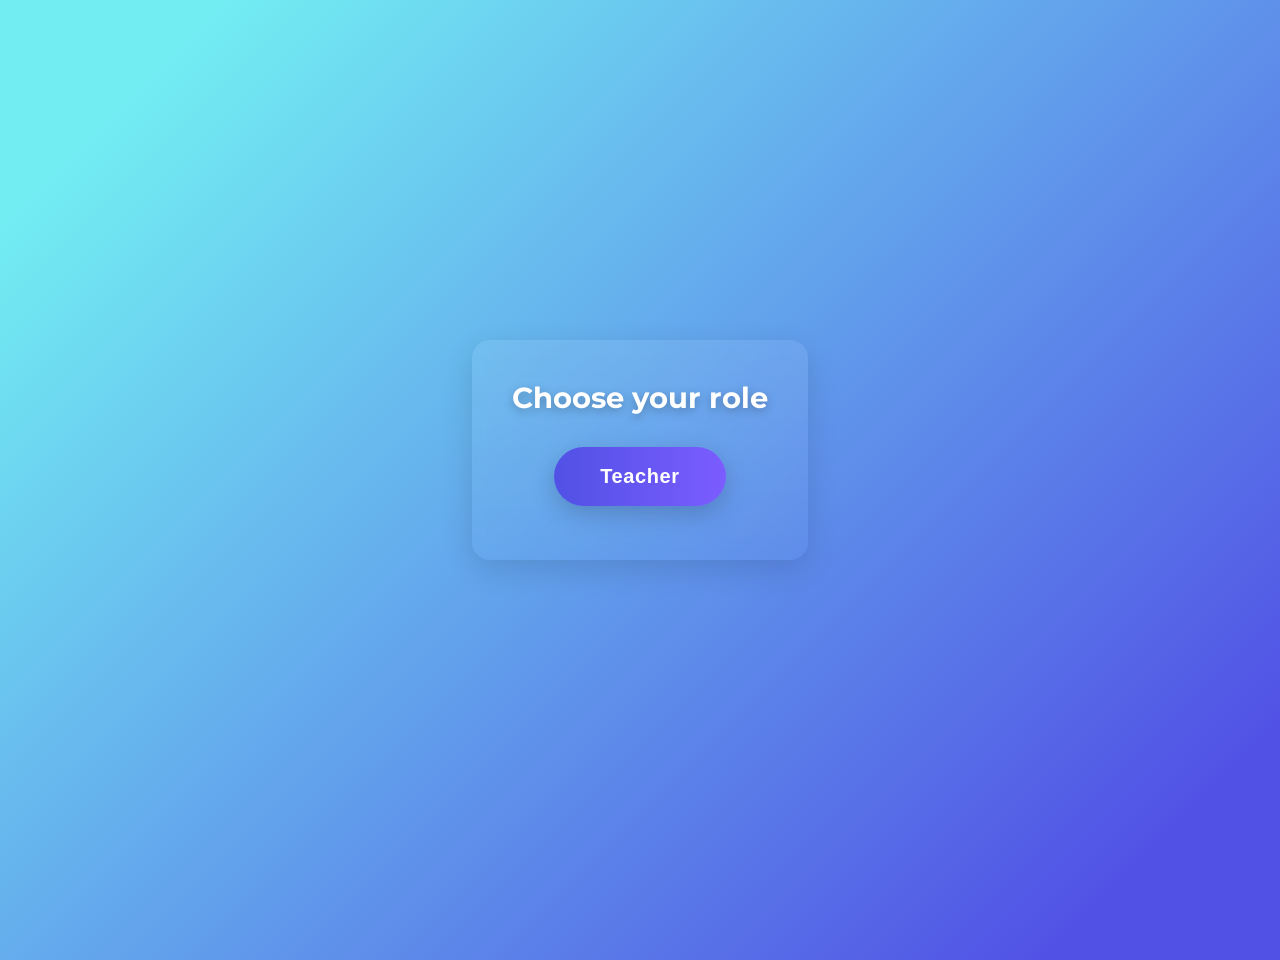
<file: index.html>
<!DOCTYPE html>
<html lang="en">
<head>
<meta charset="utf-8" />
<meta name="viewport" content="width=device-width,initial-scale=1" />
<title>Automated Timetable Generator</title>
<link href="https://fonts.googleapis.com/css2?family=Montserrat:wght@400;600&display=swap" rel="stylesheet" />
<link rel="stylesheet" href="style.css" />
</head>
<body>

  <!-- Landing -->
  <div id="landingScreen">
    <div class="landing-inner">
      <h1 style="margin:0 0 18px 0; color: #fff; text-shadow: 0 3px 10px rgba(0,0,0,0.25)">Choose your role</h1>
      <button id="teacherBtn" class="role-btn teacher">Teacher</button>
       <button id="studentBtn" class="role-btn student">Student</button>
    </div>
  </div>

  <!-- Student placeholder -->
  <div id="studentPage" class="hidden">
    <div class="message">Under Construction</div>
  </div>

  <!-- Teacher Interface -->
  <div class="container hidden" id="teacherContainer">
    <h1>Automated Timetable Generator</h1>

    <div class="form-grid">
      <div>
        <label for="teacherNameInput">Teacher Name</label>
        <input type="text" id="teacherNameInput" placeholder="Enter teacher full name" />
      </div>

      <div>
        <label for="departmentDropdown">Department</label>
        <select id="departmentDropdown">
          <option value="">-- Select Department --</option>
          <option value="CSE">Computer Science & Engineering</option>
          <option value="ECE">Electronics & Communication Engineering</option>
          <option value="ME">Mechanical Engineering</option>
          <option value="CE">Civil Engineering</option>
        </select>
      </div>

      <!-- Class is no longer requested from teacher -->

      <div>
        <label style="display:flex;align-items:center;">
          <input type="checkbox" id="commonSubjectCheckbox" style="margin-right:8px;" />
          <span>This is a common subject (Linear Algebra, Life skills)</span>
        </label>
      </div>

      <div>
        <label for="subjectDropdown">Subject</label>
        <select id="subjectDropdown">
          <option value="">-- Select Subject --</option>
          <!-- populated dynamically -->
        </select>
      </div>

      <div>
        <label for="datePicker">Date (select day teacher will teach - add multiple entries for multiple dates)</label>
        <input type="date" id="datePicker" />
      </div>

      <div class="full-width">
        <label for="availableTimeSlots">Suggested Time Slots (optional — scheduler ignores strict availability; used as hints)</label>
        <select id="availableTimeSlots" multiple>
          <option value="09:00-10:00">09:00-10:00 (P1)</option>
          <option value="10:00-11:00">10:00-11:00 (P2)</option>
          <option value="11:00-12:00">11:00-12:00 (P3)</option>
          <option value="12:00-13:00">12:00-13:00 (Lunch — ignored)</option>
          <option value="13:00-14:00">13:00-14:00 (P5)</option>
          <option value="14:00-15:00">14:00-15:00 (P6)</option>
          <option value="15:00-16:00">15:00-16:00 (P7)</option>
          <option value="16:00-17:00">16:00-17:00 (P8)</option>
        </select>
      </div>
    </div>

    <button id="addOrUpdateTeacherBtn">Add/Update Teacher Profile</button>

    <div id="teacherProfiles"></div>

    <button id="generateBtn">Generate Timetable</button>
    <div id="timetableOutput"></div>
  </div>

<script>
/* ---------------------------
   Configuration & Data
   --------------------------- */
const departmentClasses = {
  CSE: ["Computer Science", "Data Science", "AI & ML"],
  ECE: ["Electronics & Communication", "EEE", "Mechatronics"],
  ME: ["Mechanical Engineering"],
  CE: ["Civil Engineering"]
};

const departmentSubjects = {
  CSE: ["Programming in C", "Data Structures", "Algorithms", "Operating Systems", "Database Systems"],
  ECE: ["Digital Electronics", "Signal Processing", "Communication Systems", "Microprocessors"],
  ME: ["Fluid Mechanics", "Thermodynamics", "Machine Design", "Kinematics"],
  CE: ["Structural Analysis", "Geotechnical Engineering", "Surveying", "Construction Materials"]
};


const commonSubjects = ["Linear Algebra", "Life skills"];

const subjectWeeklyRequirement = {
  "Programming in C": 4,
  "Data Structures": 3,
  "Algorithms": 3,
  "Operating Systems": 2,
  "Database Systems": 2,
  "Digital Electronics": 3,
  "Signal Processing": 3,
  "Communication Systems": 2,
  "Microprocessors": 2,
  "Fluid Mechanics": 3,
  "Thermodynamics": 2,
  "Machine Design": 2,
  "Kinematics": 2,
  "Structural Analysis": 2,
  "Geotechnical Engineering": 2,
  "Surveying": 2,
  "Construction Materials": 2,
  "Linear Algebra": 3,
  "Life skills": 1
};


// Periods: index 0..7, index 3 is Lunch
const PERIODS = [
  { idx:0, label: "09:00-10:00" },
  { idx:1, label: "10:00-11:00" },
  { idx:2, label: "11:00-12:00" },
  { idx:3, label: "12:00-13:00 (Lunch)" },
  { idx:4, label: "13:00-14:00" },
  { idx:5, label: "14:00-15:00" },
  { idx:6, label: "15:00-16:00" },
  { idx:7, label: "16:00-17:00" }
];

// teacher data store
// { name: { department, subjects:Set, commonSubjects:Set, dates:Set, suggestedSlots:Set } }
const teachersData = {};

/* ---------------------------
   UI wiring: landing, role
   --------------------------- */
const landing = document.getElementById('landingScreen');
const teacherContainer = document.getElementById('teacherContainer');
const studentPage = document.getElementById('studentPage');
const teacherBtn = document.getElementById('teacherBtn');
const studentBtn = document.getElementById('studentBtn');

teacherBtn.addEventListener('click', () => {
  landing.classList.add('hidden');
  studentPage.classList.add('hidden');
  teacherContainer.classList.remove('hidden');
  window.scrollTo({ top: 0, behavior: 'smooth' });
});
studentBtn.addEventListener('click', () => {
  landing.classList.add('hidden');
  teacherContainer.classList.add('hidden');
  studentPage.classList.remove('hidden');
  window.scrollTo({ top: 0, behavior: 'smooth' });
});

/* ---------------------------
   Subject dropdown population & department class mapping
   --------------------------- */
const deptSelect = document.getElementById('departmentDropdown');
const subjectSelect = document.getElementById('subjectDropdown');
const commonCheckbox = document.getElementById('commonSubjectCheckbox');

function populateSubjects(dept, commonOnly=false) {
  subjectSelect.innerHTML = '<option value="">-- Select Subject --</option>';
  if (commonOnly) {
    commonSubjects.forEach(s => {
      const opt = document.createElement('option');
      opt.value = s; opt.textContent = s;
      subjectSelect.appendChild(opt);
    });
    return;
  }
  if (!dept || !departmentSubjects[dept]) return;
  departmentSubjects[dept].forEach(s => {
    const opt = document.createElement('option');
    opt.value = s; opt.textContent = s;
    subjectSelect.appendChild(opt);
  });
}

deptSelect.addEventListener('change', () => {
  const d = deptSelect.value;
  if (commonCheckbox.checked) {
    populateSubjects(null, true);
  } else {
    populateSubjects(d, false);
  }
});
commonCheckbox.addEventListener('change', () => {
  const d = deptSelect.value;
  if (commonCheckbox.checked) populateSubjects(null, true);
  else populateSubjects(d, false);
});
populateSubjects(null, false);

/* ---------------------------
   Add teacher profile (no class input)
   --------------------------- */
function addOrUpdateTeacherProfile() {
  const name = document.getElementById('teacherNameInput').value.trim();
  const dept = deptSelect.value;
  const subject = subjectSelect.value;
  const date = document.getElementById('datePicker').value;
  const suggested = Array.from(document.getElementById('availableTimeSlots').selectedOptions).map(o => o.value);
  const isCommon = commonCheckbox.checked;

  if (!name || !dept || !subject || !date) {
    alert('Please fill teacher name, department, subject and date.');
    return;
  }

  if (!teachersData[name]) {
    teachersData[name] = {
      department: dept,
      subjects: new Set(),
      commonSubjects: new Set(),
      dates: new Set(),
      suggestedSlots: new Set()
    };
  }

  if (isCommon) teachersData[name].commonSubjects.add(subject);
  else teachersData[name].subjects.add(subject);

  teachersData[name].dates.add(date);
  suggested.forEach(s => teachersData[name].suggestedSlots.add(s));

  // clear most fields (keep department so next entry is quicker)
  document.getElementById('teacherNameInput').value = '';
  subjectSelect.selectedIndex = 0;
  document.getElementById('datePicker').value = '';
  document.getElementById('availableTimeSlots').selectedIndex = -1;
  commonCheckbox.checked = false;

  renderTeacherProfiles();
}

/* ---------------------------
   Render teacher profiles
   --------------------------- */
function renderTeacherProfiles() {
  const container = document.getElementById('teacherProfiles');
  container.innerHTML = '<h2>Teacher Profiles</h2>';
  if (Object.keys(teachersData).length === 0) {
    container.innerHTML += '<p>No teacher profiles yet.</p>';
    return;
  }

  Object.entries(teachersData).forEach(([name, data]) => {
    const card = document.createElement('div'); card.className = 'teacher-profile';
    const header = document.createElement('div'); header.className = 'profile-header';
    const title = document.createElement('strong'); title.textContent = `${name} (${data.department})`;
    const btn = document.createElement('button'); btn.className='showhide-btn'; btn.textContent='Show/Hide';
    btn.onclick = ()=> toggleDetails(name);
    header.appendChild(title); header.appendChild(btn);

    const details = document.createElement('div'); details.className='teacher-details'; details.id = `details-${name}`; details.style.display='none';
    details.innerHTML = `
      <p><b>Dept subjects:</b> ${Array.from(data.subjects).join(', ') || '—'}</p>
      <p><b>Common subjects:</b> ${Array.from(data.commonSubjects).join(', ') || '—'}</p>
      <p><b>Dates:</b> ${Array.from(data.dates).join(', ')}</p>
      <p><b>Suggested slots:</b> ${Array.from(data.suggestedSlots).join(', ') || '—'}</p>
    `;
    card.appendChild(header); card.appendChild(details); container.appendChild(card);
  });
}
function toggleDetails(name) {
  const el = document.getElementById(`details-${name}`);
  el.style.display = el.style.display === 'none' ? 'block' : 'none';
}

/* ---------------------------
   CSP scheduler:
   - Variables: for each teacher × date × period (except lunch)
   - Domain: assign to (class,subject) that teacher can teach OR 'free'
   - Hard constraints: no class double-booking; teacher max 7/day; subject weekly requirement not exceeded
   - Soft preference: avoid same class consecutively for same teacher
   --------------------------- */

function generateTimetable() {
  const output = document.getElementById('timetableOutput');
  output.innerHTML = '';

  // collect classes (universe) and dates
  const allClasses = Object.values(departmentClasses).flat();
  const datesSet = new Set();
  Object.values(teachersData).forEach(td => td.dates.forEach(d=>datesSet.add(d)));
  const dates = Array.from(datesSet).sort();

  if (Object.keys(teachersData).length === 0 || dates.length === 0) {
    output.textContent = 'Add teacher profiles with dates before generating timetable.';
    return;
  }

  // Build variables: one per teacher × date × period (skip lunch)
  const variables = []; // each: { teacher, date, period, label }
  for (const [teacher, tdata] of Object.entries(teachersData)) {
    for (const date of Array.from(tdata.dates)) {
      for (const p of PERIODS) {
        if (p.idx === 3) continue; // skip lunch
        variables.push({ teacher, date, period: p.idx, periodLabel: p.label });
      }
    }
  }

  // Precompute teacher-subject-class options (domain building)
  const teacherOptions = {}; // teacher -> array of {subject, class, isCommon}
for (const [teacher, tdata] of Object.entries(teachersData)) {
  const opts = [];
  const dept = tdata.department;
  const deptClasses = departmentClasses[dept] || [];
  const subjList = Array.from(tdata.subjects);

  // round-robin subject-class distribution
  for (let i = 0; i < deptClasses.length; i++) {
    for (let j = 0; j < subjList.length; j++) {
      opts.push({ subject: subjList[j], class: deptClasses[i], isCommon:false });
    }
  }

  // add common subjects for all classes
  for (const s of tdata.commonSubjects) {
    allClasses.forEach(cls => opts.push({ subject: s, class: cls, isCommon: true }));
  }

  teacherOptions[teacher] = opts;
}

  // Domains: for each variable index i -> array of options (assign or free)
  const domains = new Map();
  variables.forEach((v,i) => {
    const opts = [];
    const t = v.teacher;
    if (teacherOptions[t]) {
      teacherOptions[t].forEach(o => opts.push({ type:'assign', teacher:t, subject:o.subject, class:o.class }));
    }
    // include a free option (teachers can have up to 1 free per day; will be enforced)
    opts.push({ type:'free' });
    domains.set(i, opts);
  });

  // helper: subject count per class across all dates (to not exceed weekly req)
  const subjectCountByClass = {}; // key: `${cls}||${subject}` -> count
  const incSubject = (cls, sub) => { const k=`${cls}||${sub}`; subjectCountByClass[k]=(subjectCountByClass[k]||0)+1; };
  const decSubject = (cls, sub) => { const k=`${cls}||${sub}`; subjectCountByClass[k]=(subjectCountByClass[k]||1)-1; };

  // assignment map varIndex -> option
  const assignment = new Map();

  // helper to count teacher's assigned teach slots on a date
  function teacherAssignedCountOnDate(teacher, date) {
    let c=0;
    for (const [vi,opt] of assignment) {
      if (opt.type==='assign') {
        const v = variables[vi];
        if (v.teacher===teacher && v.date===date) c++;
      }
    }
    return c;
  }

  // helper to see if a class is already booked at date+period
  function classBookedAt(cls, date, period) {
    for (const [vi,opt] of assignment) {
      if (opt.type==='assign') {
        const v = variables[vi];
        if (v.date===date && v.period===period && opt.class===cls) return true;
      }
    }
    return false;
  }

  // Hard limits
  const MAX_TEACH_PER_DAY = 7; // cannot exceed
  const MIN_TEACH_PER_DAY = 6; // soft requirement: attempt to reach 7; allow minimum 6 (keeps solver flexible). If you want strict 7 set to 7.

  // Check consistency for choosing option at variable varIndex
  function isConsistent(varIndex, option) {
    const v = variables[varIndex];
    const teacher = v.teacher;
    const date = v.date;
    const period = v.period;

    if (option.type === 'free') {
      // ensure teacher won't fall below MIN if too many frees will remain - but this is checked globally later; here we allow free
      // to prune impossible states: if teacher already has MAX assigned, free is fine; if assigned count + remaining unassigned slots < MIN then fail
      const assignedCount = teacherAssignedCountOnDate(teacher, date);
      // compute remaining vars for this teacher+date excluding varIndex
      let remaining = 0;
      for (let i=0;i<variables.length;i++) {
        if (i===varIndex) continue;
        const vv = variables[i];
        if (vv.teacher===teacher && vv.date===date && !assignment.has(i)) remaining++;
      }
      // maximal teachable if we assign everything else = assignedCount + remaining
      if (assignedCount + remaining < MIN_TEACH_PER_DAY) return false;
      return true;
    }

    // option.type === 'assign'
    // 1) class not double-booked at date+period
    if (classBookedAt(option.class, v.date, v.period)) return false;

    // 2) teacher cannot exceed MAX per day
    const assignedCount = teacherAssignedCountOnDate(teacher, date);
    if (assignedCount + 1 > MAX_TEACH_PER_DAY) return false;

    // 3) subject weekly requirement for this class must not be exceeded
    const req = subjectWeeklyRequirement[option.subject];
    if (req !== undefined) {
      const current = subjectCountByClass[`${option.class}||${option.subject}`] || 0;
      if (current + 1 > req) return false;
    }

    return true;
  }

  // MRV heuristic: pick unassigned variable with fewest currently-consistent options
  function selectUnassignedVar() {
    let best = null;
    let bestCount = Infinity;
    for (let i=0;i<variables.length;i++) {
      if (assignment.has(i)) continue;
      const dom = domains.get(i);
      let count = 0;
      for (const opt of dom) {
        if (isConsistent(i,opt)) count++;
      }
      if (count < bestCount) { bestCount = count; best = i; }
      if (bestCount === 0) break;
    }
    return best;
  }

  // ordering options: prefer assignments over free; prefer assigning to a class != previous period's class (soft preference)
  function orderedOptionsFor(varIndex) {
    const v = variables[varIndex];
    const t = v.teacher;
    const date = v.date;
    const period = v.period;

    const dom = domains.get(varIndex);
    const assigns = [];
    const frees = [];
    dom.forEach(opt => {
      if (opt.type==='free') frees.push(opt);
      else assigns.push(opt);
    });

    // compute previous period assigned class for this teacher (if any)
    const prevPeriod = period - 1;
    let prevClass = null;
    for (const [vi,opt] of assignment) {
      if (opt.type==='assign') {
        const vv = variables[vi];
        if (vv.teacher===t && vv.date===date && vv.period===prevPeriod) {
          prevClass = opt.class; break;
        }
      }
    }

    // sort assigns: prefer those not equal to prevClass and prefer teachers with lower load this date (balance)
    assigns.sort((a,b) => {
      const aSame = (a.class === prevClass) ? 1 : 0;
      const bSame = (b.class === prevClass) ? 1 : 0;
      if (aSame !== bSame) return aSame - bSame; // prefer different class (aSame 0 is better)
      // otherwise prefer option that doesn't cause teacher to be overloaded (lower teacher load)
      const loadA = teacherAssignedCountOnDate(a.teacher, date);
      const loadB = teacherAssignedCountOnDate(b.teacher, date);
      return loadA - loadB;
    });

    return assigns.concat(frees);
  }

  // backtracking search
  let nodes = 0;
  function backtrack() {
    nodes++;
    if (assignment.size === variables.length) {
      // final check: each teacher/date must have at least MIN_TEACH_PER_DAY assigned
      const teacherDateCounts = {};
      for (const [vi,opt] of assignment) {
        if (opt.type === 'assign') {
          const v = variables[vi];
          const key = `${opt.teacher}||${v.date}`;
          teacherDateCounts[key] = (teacherDateCounts[key] || 0) + 1;
        }
      }
      for (const [tname, tdata] of Object.entries(teachersData)) {
        for (const date of Array.from(tdata.dates)) {
          const key = `${tname}||${date}`;
          const cnt = teacherDateCounts[key] || 0;
          if (cnt < MIN_TEACH_PER_DAY) return false; // fail this solution
        }
      }
      return true;
    }

    const varIndex = selectUnassignedVar();
    if (varIndex === null) return false;
    const options = orderedOptionsFor(varIndex);
    if (options.length === 0) return false;

    for (const opt of options) {
      if (!isConsistent(varIndex, opt)) continue;

      // apply
      assignment.set(varIndex, opt);
      if (opt.type === 'assign') incSubject(opt.class, opt.subject);

      const ok = backtrack();
      if (ok) return true;

      // undo
      if (opt.type === 'assign') decSubject(opt.class, opt.subject);
      assignment.delete(varIndex);
    }
    return false;
  }

  const found = backtrack();

  if (!found) {
    output.textContent = 'No valid timetable found with current constraints and inputs.';
    return;
  }

  // Build teacher schedules per date
  const teacherSchedules = {};
  for (const t of Object.keys(teachersData)) {
    teacherSchedules[t] = {};
    Array.from(teachersData[t].dates).forEach(d => {
      teacherSchedules[t][d] = {};
      PERIODS.forEach(p => {
        if (p.idx === 3) teacherSchedules[t][d][p.idx] = { type:'lunch', label:p.label };
        else teacherSchedules[t][d][p.idx] = { type:'free', label:p.label };
      });
    });
  }

  // Fill assignment
  for (const [vi,opt] of assignment) {
    const v = variables[vi];
    if (opt.type === 'assign') {
      teacherSchedules[opt.teacher][v.date][v.period] = { type:'class', subject:opt.subject, class:opt.class, label:PERIODS[v.period].label };
    }
  }

  // Render schedules: one card per teacher
  const container = document.createElement('div');
  container.className = 'timetable-container';

  for (const [teacher, datesObj] of Object.entries(teacherSchedules)) {
    const section = document.createElement('div'); section.className = 'teacher-section';
    const title = document.createElement('h3'); title.textContent = teacher; section.appendChild(title);

    // for each date
    const dates = Array.from(Object.keys(datesObj)).sort();
    for (const date of dates) {
      const dTitle = document.createElement('h4'); dTitle.textContent = `Date: ${date}`; section.appendChild(dTitle);

      const table = document.createElement('table'); table.className = 'timetable-table';
      table.innerHTML = `<thead>
        <tr><th>Period</th><th>Time</th><th>Assignment</th><th>Class</th></tr>
      </thead><tbody></tbody>`;
      const tbody = table.querySelector('tbody');

      for (const p of PERIODS) {
        const row = document.createElement('tr');
        const cperiod = document.createElement('td'); cperiod.textContent = `P${p.idx+1}`;
        const ctime = document.createElement('td'); ctime.textContent = p.label;
        const cassign = document.createElement('td'); const cclass = document.createElement('td');
        const slot = datesObj[date][p.idx];
        if (!slot) {
          cassign.textContent = '—'; cclass.textContent = '—';
        } else if (slot.type === 'lunch') {
          cassign.textContent = 'Lunch'; cclass.textContent = '—';
        } else if (slot.type === 'free') {
          cassign.textContent = 'Free Hour'; cclass.textContent = '—';
        } else if (slot.type === 'class') {
          cassign.textContent = slot.subject; cclass.textContent = slot.class;
        }
        row.appendChild(cperiod); row.appendChild(ctime); row.appendChild(cassign); row.appendChild(cclass);
        tbody.appendChild(row);
      }

      section.appendChild(table);
    }

    container.appendChild(section);
  }

  output.appendChild(container);
}

/* ---------------------------
   Hook buttons
   --------------------------- */
document.getElementById('addOrUpdateTeacherBtn').addEventListener('click', addOrUpdateTeacherProfile);
document.getElementById('generateBtn').addEventListener('click', generateTimetable);

</script>
</body>
</html>
</file>
<file: style.css>
body {
  font-family: 'Montserrat', sans-serif;
  background: linear-gradient(135deg, #72edf2 10%, #5151e5 90%);
  padding: 30px;
  color: #333;
  display: flex;
  justify-content: center;
  min-height: 100vh;
  margin: 0;
}

/* === MAIN CONTAINER === */
.container {
  background: #fff;
  border-radius: 15px;
  box-shadow: 0 16px 40px rgba(0, 0, 0, 0.1);
  padding: 35px 45px;
  max-width: 540px;
  width: 100%;
  overflow-y: auto;
}

h1 {
  font-size: 1.8rem;
  text-align: center;
  color: #2b2b88;
  margin-bottom: 25px;
  font-weight: 700;
}

h2 {
  font-size: 1.2rem;
  color: #4b4b9b;
  margin-bottom: 10px;
  border-bottom: 1px solid #72edf2;
  padding-bottom: 4px;
}

/* === FORM GRID === */
.form-grid {
  display: grid;
  grid-template-columns: 1fr 1fr;
  gap: 14px 16px;
  margin-bottom: 20px;
}

.form-grid .full-width {
  grid-column: span 2;
}

label {
  font-weight: 500;
  color: #333;
  margin-bottom: 5px;
  display: block;
}

input[type="text"], input[type="date"], select {
  border: 2px solid #ddd;
  border-radius: 8px;
  padding: 10px 13px;
  font-size: 15px;
  width: 100%;
  transition: border-color 0.3s ease, box-shadow 0.3s ease;
  background: #fff;
}

input[type="text"]:focus, input[type="date"]:focus, select:focus {
  border-color: #5151e5;
  box-shadow: 0 0 6px #72edf2aa;
}

select[multiple] {
  height: 120px;
  background: #fafaff;
  overflow-y: auto;
  border-radius: 8px;
}

/* === BUTTONS === */
button {
  background: linear-gradient(90deg, #5151e5, #7b5cff);
  color: #fff;
  font-weight: 600;
  border: none;
  padding: 12px 22px;
  border-radius: 10px;
  font-size: 15px;
  cursor: pointer;
  transition: all 0.3s ease;
  box-shadow: 0 6px 18px rgba(81,81,229,0.3);
}
button:hover {
  transform: translateY(-2px);
  box-shadow: 0 8px 24px rgba(81,81,229,0.4);
}

#addOrUpdateTeacherBtn, #generateBtn {
  width: 100%;
  margin-top: 18px;
}

/* === TEACHER PROFILE === */
.teacher-profile {
  background: #f9f9ff;
  border: 1px solid #ddd;
  border-radius: 10px;
  padding: 12px 14px;
  margin-bottom: 12px;
}

.profile-header {
  display: flex;
  align-items: center;
  justify-content: space-between;
}

.showhide-btn {
  background: linear-gradient(90deg, #5151e5, #7b5cff);
  color: white;
  border: none;
  border-radius: 8px;
  font-size: 13px;
  padding: 6px 12px;
  cursor: pointer;
  box-shadow: none;
  font-weight: 600;
}

.teacher-details {
  margin-top: 8px;
  font-size: 14px;
  color: #444;
}

.hidden {
  display: none !important;
}

/* === LANDING PAGE === */
#landingScreen {
  position: absolute;
  inset: 0;
  display: flex;
  align-items: center;
  justify-content: center;
  padding: 20px;
}

.landing-inner {
  text-align: center;
  backdrop-filter: blur(6px);
  padding: 40px;
  border-radius: 18px;
  background: linear-gradient(180deg, rgba(255,255,255,0.08), rgba(255,255,255,0.02));
  box-shadow: 0 10px 30px rgba(0,0,0,0.12);
}

.role-btn {
  display: inline-block;
  padding: 18px 46px;
  margin: 14px;
  border-radius: 999px;
  border: none;
  font-size: 20px;
  font-weight: 700;
  color: white;
  cursor: pointer;
  transition: transform 0.18s ease, box-shadow 0.18s ease;
  letter-spacing: 0.6px;
  box-shadow: 0 8px 24px rgba(0,0,0,0.18);
}

.role-btn.teacher {
  background: linear-gradient(90deg, #5151e5, #7b5cff);
}
.role-btn.student {
  background: linear-gradient(90deg, #72edf2, #4ec0ff);
}
.role-btn:hover {
  transform: translateY(-6px);
}

#studentPage {
  position: absolute;
  inset: 0;
  display: flex;
  align-items: center;
  justify-content: center;
  padding: 20px;
}
#studentPage .message {
  font-size: 36px;
  font-weight: 800;
  color: rgba(10,10,30,0.9);
  background: rgba(255,255,255,0.85);
  padding: 30px 40px;
  border-radius: 12px;
  box-shadow: 0 12px 30px rgba(0,0,0,0.12);
  text-align: center;
}

@media (max-width: 600px) {
  .container {
    padding: 30px 20px;
    max-width: 100%;
  }
  .form-grid {
    grid-template-columns: 1fr;
  }
}

/* === TIMETABLE TABLE STYLING (Improved for long text) === */
.timetable-table {
  width: 100%;
  border-collapse: collapse;
  background: #fff;
  border-radius: 10px;
  overflow: hidden;
  box-shadow: 0 6px 20px rgba(0,0,0,0.08);
  table-layout: fixed; /* ensures proper wrapping */
  word-wrap: break-word;
}

.timetable-table th, .timetable-table td {
  border: 1px solid #ddd;
  padding: 10px 12px;
  text-align: center;
  font-size: 14px;
  vertical-align: middle;
  white-space: normal; /* allow wrapping */
  line-height: 1.3em;
}

.timetable-table th {
  background: #5151e5;
  color: #fff;
  font-weight: 600;
}

.timetable-table tr:nth-child(even) {
  background-color: #f6f8ff;
}

/* Slight padding tweak for readability on mobile */
@media (max-width: 600px) {
  .timetable-table th, .timetable-table td {
    font-size: 13px;
    padding: 8px 10px;
  }
}
#studentBtn {
  display: none; /* hide the button entirely */
}
</file>
